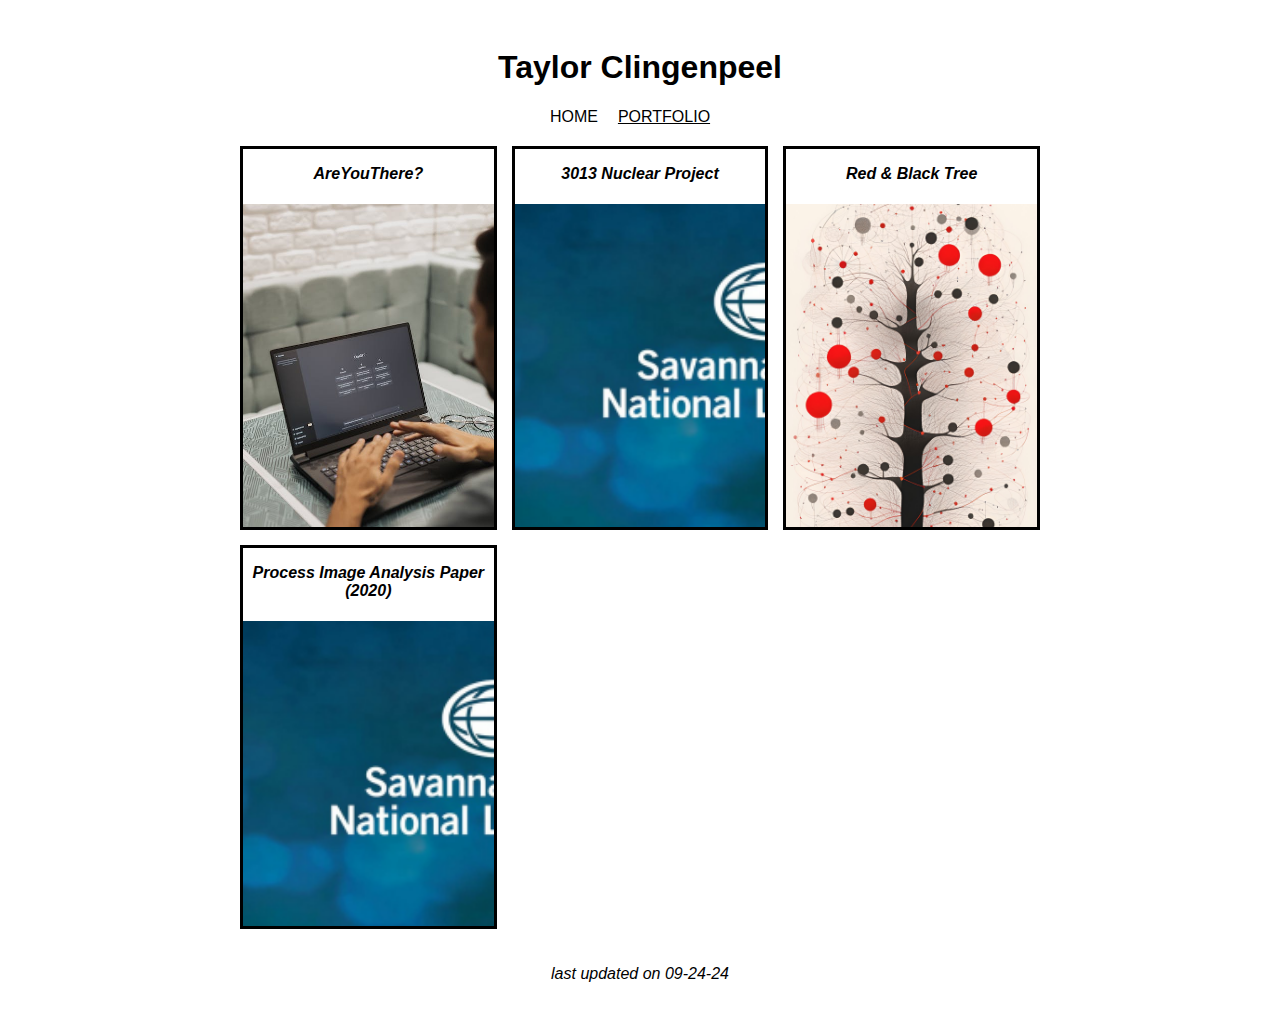
<file: portfolio.html>
<!DOCTYPE html>
<html lang="en">
<head>
    <meta charset="UTF-8">
    <meta name="viewport" content="width=device-width, initial-scale=1.0">
    <meta http-equiv="X-UA-Compatible" content="ie=edge">
    <!--PAGE TITLE-->
    <title>Taylor Clingenpeel</title>
    <!--LINK TO CSS DOCS-->
    <link rel="stylesheet" type="text/css" href = 'style.css'/>
    <link rel="stylesheet" type="text/css" href = 'portfolio-style.css'/>

</head>
<body>
    <div class = 'header'>
        <h1>Taylor Clingenpeel</h1>
        <nav>
            <ul><li><a href='index.html'>HOME</a></li></ul>
            <ul id ='curr-page'><li><a href='#'>PORTFOLIO</a></li></ul>
        </nav>
    </div>
    <div class = 'portfolio-container'>
        <div class='portfolio-item'>
            <p>AreYouThere?</p>
            <img src='images/free-photo-of-a-man-is-sitting-at-a-table-with-a-laptop.jpeg'>
            <a href="https://github.com/TaylorLCling/AreYouThere"><span></span></a>
        </div>
        <div class='portfolio-item'>
            <p>3013 Nuclear Project</p>
            <img src='images/SRNL.png'>
            <a href="https://www.osti.gov/servlets/purl/1842938"><span></span></a>
        </div>
        <div class='portfolio-item'>
            <p>Red & Black Tree</p>
            <img src='images/RBT.JPG'>
            <a href="https://github.com/TaylorLCling/RBT"><span></span></a>
        </div>
	<div class='portfolio-item'>
	    <p>Process Image Analysis Paper (2020)</p>
            <img src='images/SRNL.png'>
            <a href="https://www.osti.gov/biblio/1676412"><span></span></a>
	</div>
    </div>
    <div class = 'footer'>
        <p>last updated on 09-24-24</p>
    </div>
</body>
</html>
</file>
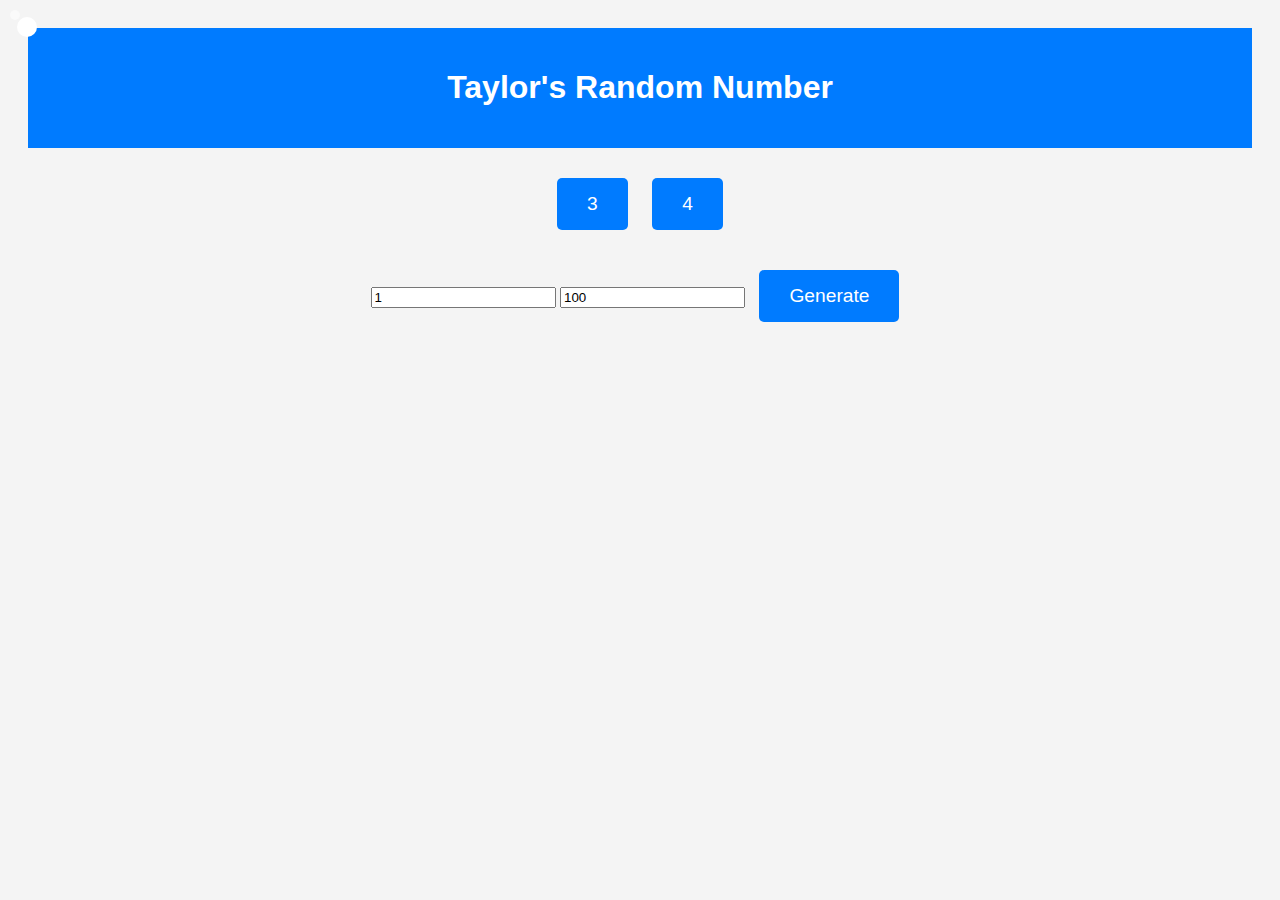
<file: randgen.html>
<!DOCTYPE html>
<html lang="en">
<head>
    <meta charset="UTF-8">
    <meta name="viewport" content="width=device-width, initial-scale=1.0">
    <title>Random Number Generator</title>
    <link rel="stylesheet" href="random-number-generator-style.css">
    <script src="random-number-generator.js" defer></script>
</head>
<body>
    <header>
        <div class="toggle-switch">
            <input type="checkbox" id="darkModeToggle" class="toggle-input">
            <label for="darkModeToggle" class="toggle-label"></label>
        </div>
        <h1>Taylor's Random Number</h1>
    </header>
    <main>
        <button id="btn1-3">3</button>
        <button id="btn1-4">4</button>
        <div class="custom-range">
            <input type="number" id="minValue" placeholder="Min value" value="1">
            <input type="number" id="maxValue" placeholder="Max value" value="100">
            <button id="btnCustomRange">Generate</button>
        </div>
        <div class="display-area">
            <span id="generatedNumber"></span>
        </div>
    </main>
</body>
</html>
</file>
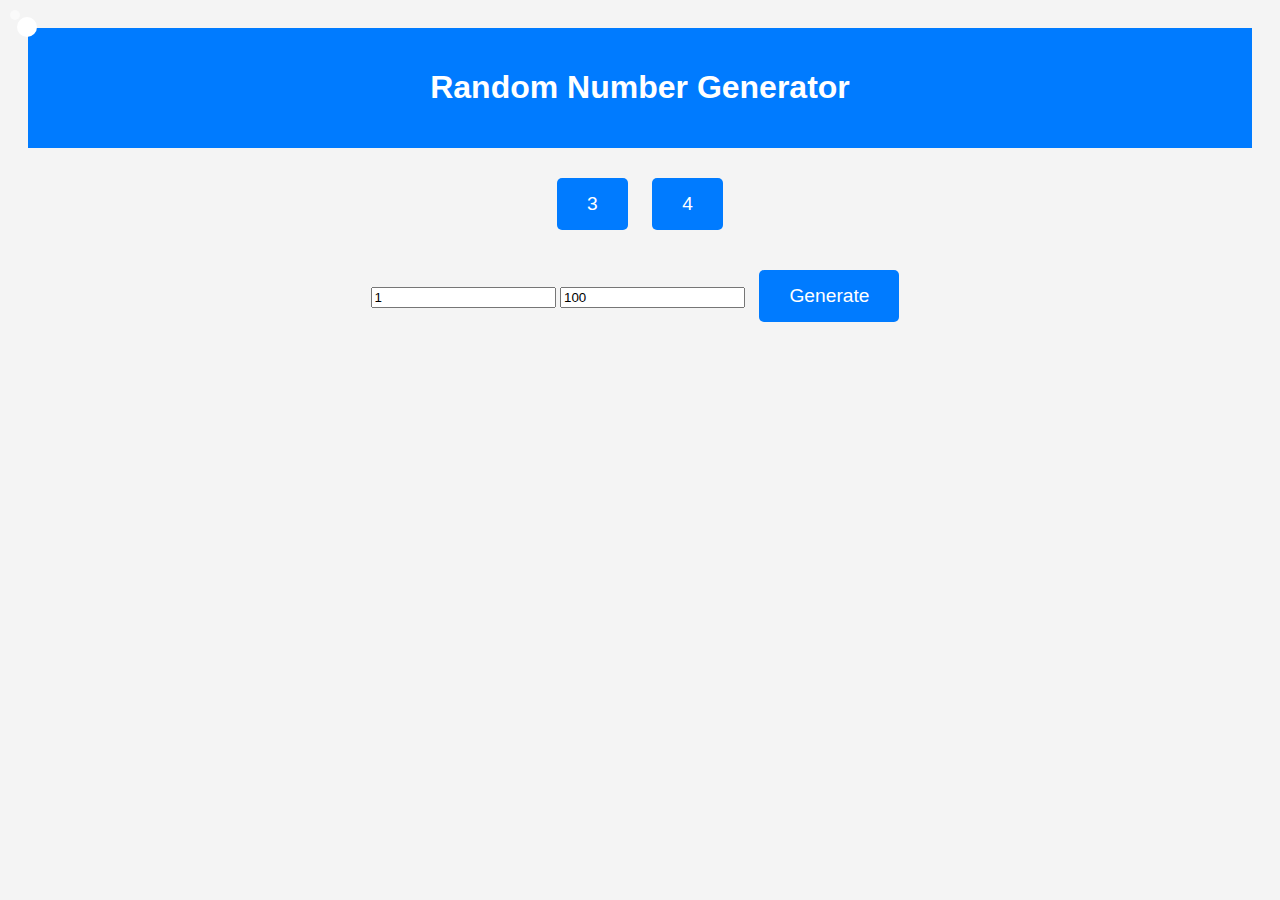
<file: randGen.html>
<!DOCTYPE html>
<html lang="en">
<head>
    <meta charset="UTF-8">
    <meta name="viewport" content="width=device-width, initial-scale=1.0">
    <title>Random Number Generator</title>
    <link rel="stylesheet" href="random-number-generator-style.css">
    <script src="random-number-generator.js" defer></script>
</head>
<body>
    <header>
        <div class="toggle-switch">
            <input type="checkbox" id="darkModeToggle" class="toggle-input">
            <label for="darkModeToggle" class="toggle-label"></label>
        </div>
        <h1>Random Number Generator</h1>
    </header>
    <main>
        <button id="btn1-3">3</button>
        <button id="btn1-4">4</button>
        <div class="custom-range">
            <input type="number" id="minValue" placeholder="Min value" value="1">
            <input type="number" id="maxValue" placeholder="Max value" value="100">
            <button id="btnCustomRange">Generate</button>
        </div>
        <div class="display-area">
            <span id="generatedNumber"></span>
        </div>
    </main>
</body>
</html>
</file>
<file: style.css>
body {
    padding: 20px;
    margin-left: 200px;
    margin-right: 200px;
    display: flex;
    flex-direction: column;
    font-family: Arial, Helvetica, sans-serif;
}

/* header and footer styling */

.header, .footer {
    display: flex;
    flex-direction: column;
    align-items: center;
}

.footer p {
    font-style: italic;
}

/* content styling */

.content {
    padding: 20px;
    display: flex;
    flex-direction: column;
    align-items: left;
}

.content p, .content h3, img {
    margin-top: 5px;
    margin-bottom: 5px;
}

/* navigation bar */

nav {
    display: flex;
    flex-direction: row;
}

nav ul {
    margin: 0;
    padding: 0;
    padding-right: 20px;
}

nav ul li {
    display: flex;
}

nav ul li a {
    text-decoration: none;
    color: black;
}

#curr-page li a {
    text-decoration: underline;
}

nav ul li a:hover {
    color: red;
}
</file>
<file: portfolio-style.css>
.portfolio-container {
    margin: 20px;
    display: grid;
    grid-template-columns: repeat(3, 1fr);
    grid-template-rows: repeat(2, 30vw);
    grid-gap: 15px;
}

@media only screen and (max-width: 1250px) {
    body {
        margin: 0;
    }
    .portfolio-container {
        grid-template-columns: repeat(1, 1fr);
        grid-template-rows: repeat(3, 30vw);
    }
}

.portfolio-container p {
    text-align: center;
    font-style: oblique;
    font-weight: bold;
}

.portfolio-item {
    position: relative;  /*makes div clickable*/
    overflow: hidden;
}

.portfolio-item:hover {
    color: blue;
    border-color: blue;
}

span {
    /*makes div clickable*/
    position: absolute; 
    width: 100%;
    height: 100%;
    top: 0;
    left: 0;
    z-index: 1;
}

span:hover {
    cursor: pointer;
}

.portfolio-item img {
    height: auto;
    width: auto;
    height: 100%;
    width: 100%;
    object-fit: cover;
}

.portfolio-container div {
    border-style: solid;
}
</file>
<file: random-number-generator-style.css>
body {
    font-family: Arial, sans-serif;
    background-color: #f4f4f4;
    color: #333;
    text-align: center;
    padding: 20px;
}

/* Dark mode styles */
body.dark-mode {
    background-color: #333;
    color: #f4f4f4;
}

body.dark-mode header {
    background-color: #FF0000; /* Red color for header in dark mode */
}

body.dark-mode button {
    background-color: #FF0000; /* Red color for buttons in dark mode */
}

body.dark-mode button:hover {
    background-color: #b30000; /* Darker red for button hover in dark mode */
}

header {
    background-color: #007BFF;
    color: #fff;
    padding: 20px 0;
    margin-bottom: 20px;
}

button {
    background-color: #007BFF;
    color: #fff;
    border: none;
    margin: 10px;
    cursor: pointer;
    border-radius: 5px;
    padding: 15px 30px; /* Increased padding for larger buttons */
    font-size: 1.2em; /* Increased font size */
}

button:hover {
    background-color: #0056b3;
}

.custom-range {
    margin: 20px 0;
}

.display-area {
    font-size: 2em;
    margin-top: 20px;
}


/* Added generation animation */
@keyframes scaleUp {
    0% { transform: scale(1); }
    50% { transform: scale(1.5); }
    100% { transform: scale(1); }
}

.display-area span {
    display: inline-block; /* Required for transform */
    animation: scaleUp 0.5s; /* Apply the scale animation */
}


/* Dark Mode Switch */
.toggle-switch {
    position: absolute;
    top: 10px;
    left: 10px;
    padding: 5px;
    background-color: rgba(255, 255, 255, 0.5); /* Semi-transparent white background */
    border-radius: 15px; /* Rounded corners */
}

.toggle-input {
    display: none;
}

.toggle-label {
    position: relative;
    width: 50px;
    height: 24px;
    background-color: #ccc;
    border-radius: 12px;
    cursor: pointer;
    transition: background-color 0.3s;
}

.toggle-label::before {
    content: "";
    position: absolute;
    top: 2px;
    left: 2px;
    width: 20px;
    height: 20px;
    background-color: #fff;
    border-radius: 50%;
    transition: transform 0.3s;
}

.toggle-input:checked + .toggle-label {
    background-color: #007BFF;
}

.toggle-input:checked + .toggle-label::before {
    transform: translateX(26px);
}
</file>
